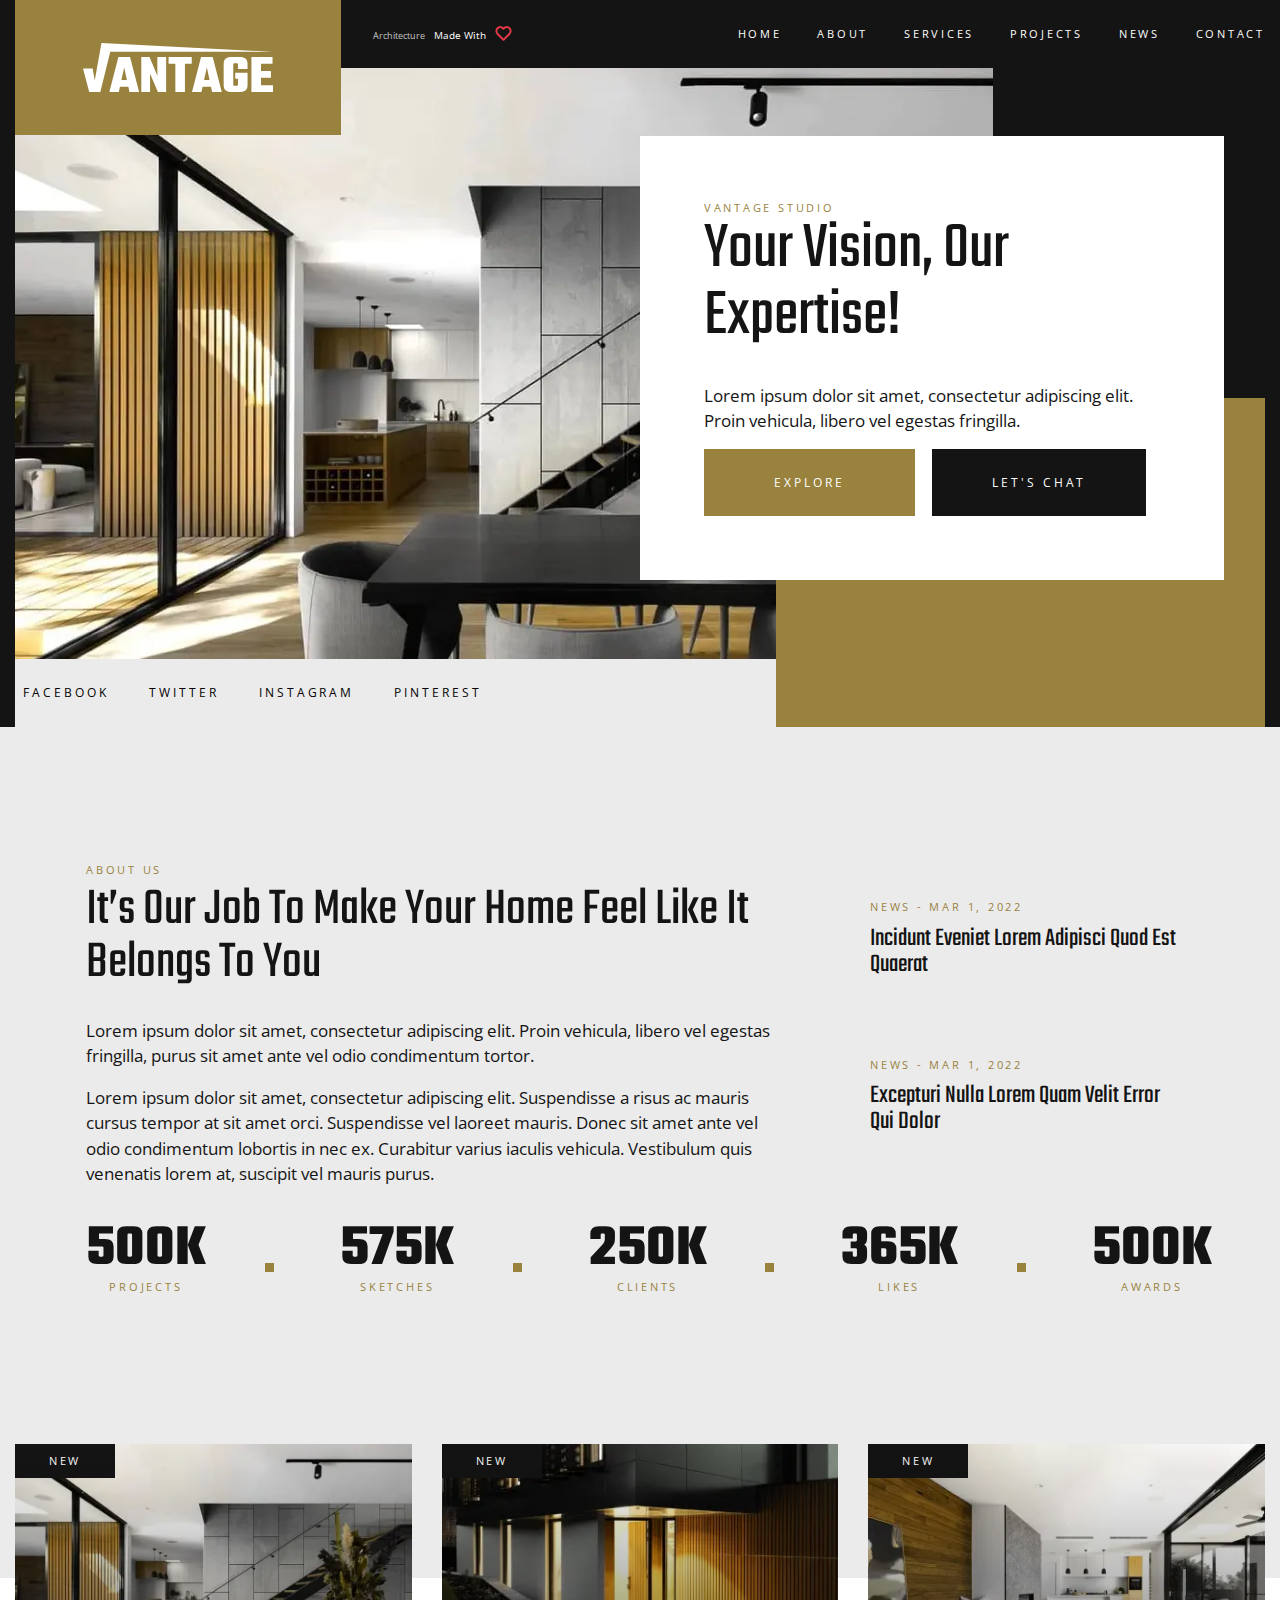
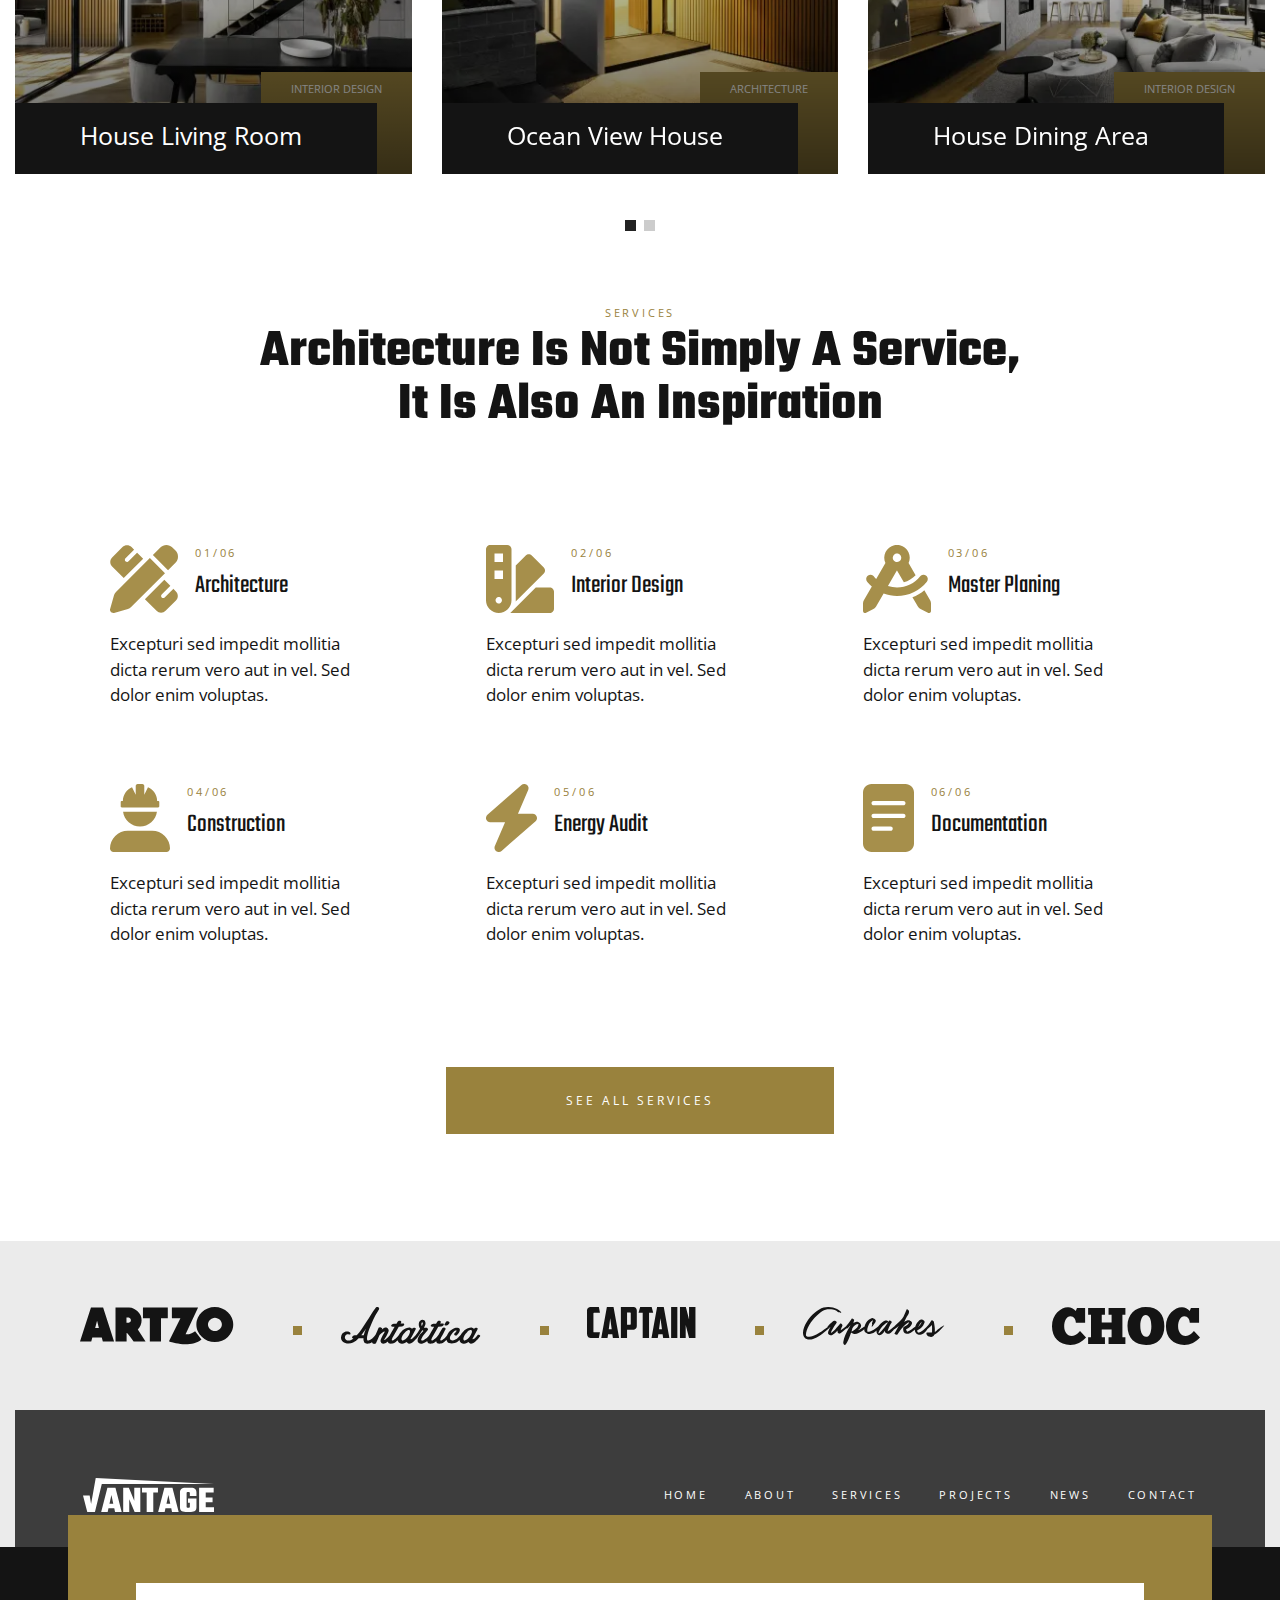
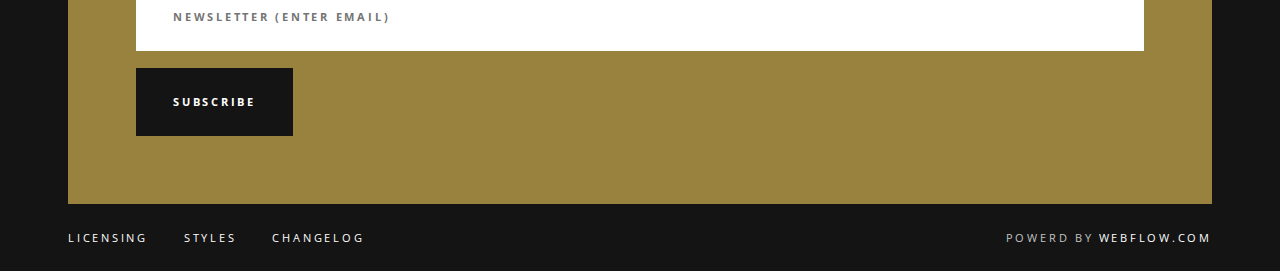
<file: index.html>
<!DOCTYPE html>
<html lang="en">

<head>
	<title>HomePage</title>
	<meta charset="UTF-8">
	<meta name="format-detection" content="telephone=no">
	<!-- <style>body{opacity: 0;}</style> -->
	<link rel="stylesheet" href="css/style.min.css?_v=20221113152842">
	<link rel="shortcut icon" href="favicon.ico">
	<!-- <meta name="robots" content="noindex, nofollow"> -->
	<meta name="viewport" content="width=device-width, initial-scale=1.0">
</head>

<body>
	<div class="wrapper">
		<header class="header">
			<div class="header__container">
				<div class="header__logo">
					<a href="" class="header__link"><img src="img/logo.svg" alt=""></a>
				</div>
				<div class="header__block block">
					<div class="block__architecture">
						<span>Architecture</span>
					</div>
					<div class="block__made">
						<span>Made With</span>
					</div>
					<div class="block__heart">
						<img src="img/header/heart.svg" alt="">
					</div>
				</div>
				<div class="header__menu menu">

					<nav class="menu__body">
						<ul class="menu__list">
							<li class="menu__item"><a href="" class="menu__link">home</a></li>
							<li class="menu__item"><a href="" class="menu__link">about</a></li>
							<li class="menu__item"><a href="" class="menu__link">services</a></li>
							<li class="menu__item"><a href="" class="menu__link">projects</a></li>
							<li class="menu__item"><a href="" class="menu__link">news</a></li>
							<li class="menu__item"><a href="" class="menu__link">Contact</a></li>
						</ul>

					</nav>
					<button type="button" class="menu__icon icon-menu"><span></span></button>
				</div>

			</div>
		</header>

		<main class="page">
			<section class="page__main main">
				<div class="main__container">
					<div class="main__body body-main">
						<div class="body-main__image">
							<picture><source srcset="img/main/IMAGE.webp" type="image/webp"><img src="img/main/IMAGE.jpg" alt="design"></picture>
						</div>
						<div class="body-main__menu">
							<ul class="body-main__list">
								<li class="body-main__item">
									<a href="" class="body-main__link">facebook</a>
								</li>
								<li class="body-main__item">
									<a href="" class="body-main__link">twitter</a>
								</li>
								<li class="body-main__item">
									<a href="" class="body-main__link">instagram</a>
								</li>
								<li class="body-main__item">
									<a href="" class="body-main__link">pinterest</a>
								</li>
							</ul>
						</div>
					</div>
					<div class="main__card card-main">
						<div class="card-main__subtitle subtitle">
							<span>vantage studio</span>
						</div>
						<h1 class="card-main__title">Your vision, our expertise!
						</h1>
						<div class="card-main__text">
							<p>Lorem ipsum dolor sit amet, consectetur adipiscing elit. Proin vehicula, libero vel egestas fringilla.</p>
						</div>
						<div class="card-main__buttons">
							<button type="submit" class="card-main__button_explore">explore</button>
							<button type="submit" class="card-main__button_lets">let's chat</button>
						</div>
					</div>
				</div>
			</section>
			<section class="page__about about">
				<div class="about__container">
					<div class="about__body">
						<div class="about__description description">
							<h4 class="description__subtitle subtitle">About us</h4>
							<h2 class="description__title">It’s our job to make your home feel like it belongs to you</h2>
							<div class="description__texts">
								<p>Lorem ipsum dolor sit amet, consectetur adipiscing elit. Proin vehicula, libero vel egestas fringilla, purus sit amet ante vel odio condimentum tortor.</p>
								<p>Lorem ipsum dolor sit amet, consectetur adipiscing elit. Suspendisse a risus ac mauris cursus tempor at sit amet orci. Suspendisse vel laoreet mauris. Donec sit amet ante vel odio condimentum lobortis in nec ex. Curabitur varius iaculis vehicula. Vestibulum quis venenatis lorem at, suscipit vel mauris purus.</p>
							</div>
						</div>
						<div class="about__articles articles">
							<div class="articles__body">
								<div class="articles__subtitle subtitle">
									<span>news</span>
									<span>-</span>
									<span>Mar 1, 2022</span>
								</div>
								<h3 class="articles__title">Incidunt eveniet lorem adipisci quod est quaerat</h3>
							</div>
							<div class="articles__body">
								<div class="articles__subtitle subtitle">
									<span>news</span>
									<span>-</span>
									<span>Mar 1, 2022</span>
								</div>
								<h3 class="articles__title">Excepturi nulla lorem quam velit error qui dolor</h3>
							</div>
						</div>
					</div>
					<div class="about__statistics statistics">
						<div class="statistics__body">
							<div class="statistics__quantity">
								<span>500K</span>
							</div>
							<h4 class="statistics__subtitle subtitle">projects</h4>
						</div>
						<div class="statistics__body">
							<div class="statistics__quantity">
								<span>575K</span>
							</div>
							<h4 class="statistics__subtitle subtitle">sketches</h4>
						</div>
						<div class="statistics__body">
							<div class="statistics__quantity">
								<span>250K</span>
							</div>
							<h4 class="statistics__subtitle subtitle">clients</h4>
						</div>
						<div class="statistics__body">
							<div class="statistics__quantity">
								<span>365K</span>
							</div>
							<h4 class="statistics__subtitle subtitle">likes</h4>
						</div>
						<div class="statistics__body">
							<div class="statistics__quantity">
								<span>500K</span>
							</div>
							<h4 class="statistics__subtitle subtitle">awards</h4>
						</div>
					</div>
				</div>
			</section>
			<section class="page__services services">
				<div class="services__container">
					<div class="services__slider swiper">

						<div class="services__wrapper swiper-wrapper">

							<div class="services__slide swiper-slide">
								<picture><source srcset="img/services/slider/1.webp" type="image/webp"><img src="img/services/slider/1.jpg" alt=""></picture>
								<div class="swiper-slide__new">new</div>
								<div class="swiper-slide__black">
									<span>House Living Room</span>
								</div>
								<div class="swiper-slide__brown">
									<span>Interior Design</span>
								</div>
							</div>
							<div class="services__slide swiper-slide">
								<picture><source srcset="img/services/slider/2.webp" type="image/webp"><img src="img/services/slider/2.jpg" alt=""></picture>
								<div class="swiper-slide__new">new</div>
								<div class="swiper-slide__black">
									<span>Ocean View House</span>
								</div>
								<div class="swiper-slide__brown">
									<span>Architecture</span>
								</div>
							</div>
							<div class="services__slide swiper-slide">
								<picture><source srcset="img/services/slider/3.webp" type="image/webp"><img src="img/services/slider/3.jpg" alt=""></picture>
								<div class="swiper-slide__new">new</div>
								<div class="swiper-slide__black">
									<span>House Dining Area</span>
								</div>
								<div class="swiper-slide__brown">
									<span>Interior Design</span>
								</div>
							</div>
							<div class="services__slide swiper-slide">
								<picture><source srcset="img/services/slider/3.webp" type="image/webp"><img src="img/services/slider/3.jpg" alt=""></picture>
								<div class="swiper-slide__new">new</div>
								<div class="swiper-slide__black">
									<span>House Dining Area</span>
								</div>
								<div class="swiper-slide__brown">
									<span>Interior Design</span>
								</div>
							</div>
						</div>

						<div class="swiper-pagination"></div>
					</div>
					<div class="services__body">
						<h4 class="services__subtitle subtitle">services</h4>
						<h2 class="services__title">Architecture is not simply a service, it is also an inspiration</h2>
						<div class="services__columns columns">
							<div class="columns__card">
								<div class="columns__top">
									<div class="columns__image">
										<img src="img/services/column/1.svg" alt="">
									</div>
									<div class="columns__titles">
										<h4 class="columns__subtitle">01/06</h4>
										<h3 class="columns__title">Architecture</h3>
									</div>
								</div>
								<div class="columns__text">
									<p>Excepturi sed impedit mollitia dicta rerum vero aut in vel. Sed dolor enim voluptas.</p>
								</div>
							</div>
							<div class="columns__card">
								<div class="columns__top">
									<div class="columns__image">
										<img src="img/services/column/2.svg" alt="">
									</div>
									<div class="columns__titles">
										<h4 class="columns__subtitle">02/06</h4>
										<h3 class="columns__title">Interior Design</h3>
									</div>
								</div>
								<div class="columns__text">
									<p>Excepturi sed impedit mollitia dicta rerum vero aut in vel. Sed dolor enim voluptas.</p>
								</div>
							</div>
							<div class="columns__card">
								<div class="columns__top">
									<div class="columns__image">
										<img src="img/services/column/3.svg" alt="">
									</div>
									<div class="columns__titles">
										<h4 class="columns__subtitle">03/06</h4>
										<h3 class="columns__title">Master Planing</h3>
									</div>
								</div>
								<div class="columns__text">
									<p>Excepturi sed impedit mollitia dicta rerum vero aut in vel. Sed dolor enim voluptas.</p>
								</div>
							</div>
							<div class="columns__card">
								<div class="columns__top">
									<div class="columns__image">
										<img src="img/services/column/4.svg" alt="">
									</div>
									<div class="columns__titles">
										<h4 class="columns__subtitle">04/06</h4>
										<h3 class="columns__title">Construction</h3>
									</div>
								</div>
								<div class="columns__text">
									<p>Excepturi sed impedit mollitia dicta rerum vero aut in vel. Sed dolor enim voluptas.</p>
								</div>
							</div>
							<div class="columns__card">
								<div class="columns__top">
									<div class="columns__image">
										<img src="img/services/column/5.svg" alt="">
									</div>
									<div class="columns__titles">
										<h4 class="columns__subtitle">05/06</h4>
										<h3 class="columns__title">Energy Audit</h3>
									</div>
								</div>
								<div class="columns__text">
									<p>Excepturi sed impedit mollitia dicta rerum vero aut in vel. Sed dolor enim voluptas.</p>
								</div>
							</div>
							<div class="columns__card">
								<div class="columns__top">
									<div class="columns__image">
										<img src="img/services/column/6.svg" alt="">
									</div>
									<div class="columns__titles">
										<h4 class="columns__subtitle">06/06</h4>
										<h3 class="columns__title">Documentation</h3>
									</div>
								</div>
								<div class="columns__text">
									<p>Excepturi sed impedit mollitia dicta rerum vero aut in vel. Sed dolor enim voluptas.</p>
								</div>
							</div>
						</div>
						<div class="services__button"><a href="">see all services</a></div>
					</div>
				</div>
			</section>
			<section class="page__brands brands">
				<div class="brands__container">
					<div class="brands__logos">
						<div class="brands__logo"><img src="img/services/brands/Vector.svg" alt=""></div>
						<div class="brands__logo"><img src="img/services/brands/IMAGE.svg" alt=""></div>
						<div class="brands__logo"><img src="img/services/brands/3.svg" alt=""></div>
						<div class="brands__logo"><img src="img/services/brands/4.svg" alt=""></div>
						<div class="brands__logo"><img src="img/services/brands/5.svg" alt=""></div>
					</div>
					<div class="brands__nav nav-brands">
						<div class="nav-brands__logo"><a class="nav-brands__link" href=""><img src="img/services/brands/logo.svg" alt=""></a></div>
						<div class="nav-brands__menu">
							<ul class="nav-brands__list">
								<li class="nav-brands__item"><a href="" class="nav-brands__link">home</a></li>
								<li class="nav-brands__item"><a href="" class="nav-brands__link">about</a></li>
								<li class="nav-brands__item"><a href="" class="nav-brands__link">services</a></li>
								<li class="nav-brands__item"><a href="" class="nav-brands__link">projects</a></li>
								<li class="nav-brands__item"><a href="" class="nav-brands__link">news</a></li>
								<li class="nav-brands__item"><a href="" class="nav-brands__link">contact</a></li>
							</ul>
						</div>
					</div>
				</div>
			</section>
		</main>
		<footer class="footer">
			<div class="footer__container">
				<div class="footer__form">
					<form action="files/sendmail/sendmail.php" method="POST">

						<input type="text" name="form[email]" data-error="Error" placeholder="Newsletter (Enter Email)" class="input">
						<button type="submit" class="button">Subscribe</button>
					</form>
				</div>
				<div class="footer__body">
					<ul class="footer__list">
						<li class="footer__item">
							<a href="" class="footer__link">licensing</a>
						</li>
						<li class="footer__item">
							<a href="" class="footer__link">styles</a>
						</li>
						<li class="footer__item">
							<a href="" class="footer__link">changelog</a>
						</li>
					</ul>
					<div class="footer__dev">
						<div class="footer__devwerb">powerd by</div>
						<a href="" class="footer__devlink">webflow.com</a>
					</div>
				</div>
			</div>
		</footer>
	</div>

	<script src="js/app.min.js?_v=20221113152842"></script>
</body>

</html>
</file>
<file: css/style.min.css>
@charset "UTF-8";@import url(https://fonts.googleapis.com/css?family=Open+Sans:regular,700&display=swap);@import url(https://fonts.googleapis.com/css?family=Teko:regular,700&display=swap);*{padding:0;margin:0;border:0}*,:after,:before{-webkit-box-sizing:border-box;box-sizing:border-box}body,html{height:100%;min-width:320px}body{color:#141414;line-height:1;font-family:"Open Sans";font-size:1.0625rem;-ms-text-size-adjust:100%;-moz-text-size-adjust:100%;-webkit-text-size-adjust:100%;-webkit-font-smoothing:antialiased;-moz-osx-font-smoothing:grayscale}button,input,textarea{font-family:"Open Sans";font-size:inherit}button{cursor:pointer;color:inherit;background-color:inherit}a{text-decoration:none;color:inherit}a:visited{text-decoration:none}a:hover{text-decoration:none}ul li{list-style:none}img{vertical-align:top}h1,h2,h3,h4,h5,h6{font-weight:inherit;font-size:inherit}.lock body{overflow:hidden;-ms-touch-action:none;touch-action:none;-ms-scroll-chaining:none;overscroll-behavior:none}.wrapper{min-height:100%;display:-webkit-box;display:-ms-flexbox;display:flex;-webkit-box-orient:vertical;-webkit-box-direction:normal;-ms-flex-direction:column;flex-direction:column;overflow:hidden}.wrapper>main{-webkit-box-flex:1;-ms-flex:1 1 auto;flex:1 1 auto}.wrapper>*{min-width:0}[class*=__container]{max-width:83.75rem;margin:0 auto;padding:0 .9375rem}[class*=-ibg]{position:relative}[class*=-ibg] img{position:absolute;width:100%;height:100%;top:0;left:0;-o-object-fit:cover;object-fit:cover}[class*=-ibg_contain] img{-o-object-fit:contain;object-fit:contain}.subtitle{color:#99823d;font-size:.6875rem;line-height:151%;letter-spacing:.2511363636em;text-transform:uppercase}.header{position:absolute;width:100%;top:0;left:0;z-index:100}.header__container{display:-webkit-box;display:-ms-flexbox;display:flex;-webkit-box-align:center;-ms-flex-align:center;align-items:center;min-height:4.25rem;position:relative;top:0;left:0}.header__link{position:absolute;top:0;left:.9375rem;display:block;background:#99823d;padding:2.6875rem 4.25rem}.block{margin-left:22.375rem;display:-webkit-box;display:-ms-flexbox;display:flex;gap:.5625rem;-webkit-box-align:center;-ms-flex-align:center;align-items:center}.block__architecture span{color:rgba(255,255,255,.75);font-size:.5625rem;line-height:170%}.block__made span{color:#fff;font-size:.625rem;line-height:153%}.menu{-webkit-box-flex:1;-ms-flex:1 1 auto;flex:1 1 auto;display:-webkit-box;display:-ms-flexbox;display:flex;-webkit-box-pack:end;-ms-flex-pack:end;justify-content:flex-end;-webkit-box-align:center;-ms-flex-align:center;align-items:center}.menu__item{text-align:right}.menu__link{color:#fff;font-size:.6875rem;line-height:309%;letter-spacing:.2511363636em;text-transform:uppercase;-webkit-transition:all .5s ease 0s;-o-transition:all .5s ease 0s;transition:all .5s ease 0s}.menu__link:hover{text-decoration:underline;-webkit-transition:all .5s ease 0s;-o-transition:all .5s ease 0s;transition:all .5s ease 0s}.icon-menu{display:none}.footer{background:#141414}.footer__container{padding:0 4.25rem 1rem 4.25rem}.footer__form{margin-top:-2rem;background:#99823d;padding:4.25rem}.footer__form:not(:last-child){margin-bottom:1.0625rem}.footer__body{display:-webkit-box;display:-ms-flexbox;display:flex;-webkit-box-pack:justify;-ms-flex-pack:justify;justify-content:space-between}.footer__list{display:-webkit-box;display:-ms-flexbox;display:flex;gap:2.25rem}.footer__link{color:#fff;font-size:.6875rem;line-height:309%;letter-spacing:.2511363636em;text-transform:uppercase;-webkit-transition:all .5s ease 0s;-o-transition:all .5s ease 0s;transition:all .5s ease 0s}.footer__link:hover{text-decoration:underline;-webkit-transition:all .5s ease 0s;-o-transition:all .5s ease 0s;transition:all .5s ease 0s}.input{width:53.75rem;font-weight:700;color:#3d3d3d;font-size:.6875rem;line-height:309%;letter-spacing:.2511363636em;text-transform:uppercase;padding:1.0625rem 1.875rem 1.0625rem 2.3125rem}.input:not(:last-child){margin-right:1.0625rem;margin-bottom:1.0625rem}.button{padding:1.0625rem 2.3125rem 1.0625rem 2.3125rem;color:#fff;background:#141414;font-size:.6875rem;font-weight:700;line-height:309%;letter-spacing:.2511363636em;text-transform:uppercase;-webkit-transition:all .3s ease 0s;-o-transition:all .3s ease 0s;transition:all .3s ease 0s}.button:hover{background:rgba(20,20,20,.8196078431);-webkit-transition:all .3s ease 0s;-o-transition:all .3s ease 0s;transition:all .3s ease 0s}.footer__dev{display:-webkit-box;display:-ms-flexbox;display:flex;gap:.3125rem}.footer__devwerb{color:rgba(255,255,255,.75);font-size:.6875rem;line-height:309%;letter-spacing:.2511363636em;text-transform:uppercase}.footer__devlink{color:#fff;font-size:.6875rem;line-height:309%;letter-spacing:.2511363636em;text-transform:uppercase}.main{background:#141414;padding-top:4.25rem}.main__container{position:relative;display:-webkit-box;display:-ms-flexbox;display:flex}.main__body{background:#ebebeb}.body-main::before{content:"";position:absolute;z-index:1;right:.9375rem;bottom:0;background:#99823d;width:30.5625rem;height:20.5625rem}.body-main__image img{width:100%}.body-main__list{display:-webkit-box;display:-ms-flexbox;display:flex;gap:2.5rem;padding-left:.5rem}.body-main__link{color:#000;font-size:.75rem;line-height:567%;letter-spacing:.2479166667em;text-transform:uppercase;-webkit-transition:all .9s ease 0s;-o-transition:all .9s ease 0s;transition:all .9s ease 0s}.body-main__link:hover{text-decoration:underline;-webkit-transition:all .9s ease 0s;-o-transition:all .9s ease 0s;transition:all .9s ease 0s}.card-main{position:absolute;left:50%;margin-right:.9375rem;top:4.25rem;background:#fff;display:-webkit-box;display:-ms-flexbox;display:flex;z-index:10;-webkit-box-orient:vertical;-webkit-box-direction:normal;-ms-flex-direction:column;flex-direction:column;max-width:36.5rem}.card-main__title{color:#141414;font-family:Teko;font-size:4.1875rem;line-height:100%;text-transform:capitalize}.card-main__title:not(:last-child){margin-bottom:2rem}.card-main__text{line-height:150%}.card-main__text:not(:last-child){margin-bottom:.9375rem}.card-main__buttons{display:-webkit-box;display:-ms-flexbox;display:flex;gap:1.0625rem}.card-main__button_explore{background:#99823d;color:#fff;font-size:.75rem;line-height:149%;letter-spacing:.2479166667em;text-transform:uppercase;padding:1.5625rem 4.375rem;-webkit-transition:all .3s ease 0s;-o-transition:all .3s ease 0s;transition:all .3s ease 0s}.card-main__button_explore:hover{-webkit-transition:all .3s ease 0s;-o-transition:all .3s ease 0s;transition:all .3s ease 0s;background:rgba(153,130,61,.8431372549)}.card-main__button_lets{background:#141414;color:#fff;font-size:.75rem;line-height:149%;letter-spacing:.2479166667em;text-transform:uppercase;padding:1.5625rem 3.75rem;-webkit-transition:all .3s ease 0s;-o-transition:all .3s ease 0s;transition:all .3s ease 0s}.card-main__button_lets:hover{background:rgba(20,20,20,.8196078431);-webkit-transition:all .3s ease 0s;-o-transition:all .3s ease 0s;transition:all .3s ease 0s}.about{background:#ebebeb}.about__container{padding:8.4375rem 4.25rem 17rem 5.375rem}.about__body{display:-webkit-box;display:-ms-flexbox;display:flex;gap:4rem}.about__body:not(:last-child){margin-bottom:2.125rem}.description{-webkit-box-flex:0;-ms-flex:0 1 51.25rem;flex:0 1 51.25rem}.description__subtitle:not(:last-child){margin-bottom:.3125rem}.description__title{font-family:Teko;font-size:3.3125rem;line-height:100%;text-transform:capitalize;color:#141414}.description__title:not(:last-child){margin-bottom:1.75rem}.description__texts p{line-height:150%}.description__texts p:not(:last-child){margin-bottom:1rem}.articles{display:-webkit-box;display:-ms-flexbox;display:flex;-webkit-box-orient:vertical;-webkit-box-direction:normal;-ms-flex-direction:column;flex-direction:column;gap:4.9375rem;padding:2.3125rem 2.125rem 2.5rem 2.125rem}.articles__subtitle:not(:last-child){margin-bottom:.625rem}.articles__title{font-family:Teko;font-size:1.625rem;line-height:100%;text-transform:capitalize}.statistics{display:-webkit-box;display:-ms-flexbox;display:flex;-webkit-box-pack:justify;-ms-flex-pack:justify;justify-content:space-between;-ms-flex-wrap:wrap;flex-wrap:wrap}.statistics__body{text-align:center;position:relative}.statistics__body:not(:last-child)::after{content:"";position:absolute;top:50%;right:0;width:.5625rem;height:.5625rem;background:#99823d}.statistics__quantity{font-family:Teko;font-weight:700;font-size:3.6875rem;line-height:99%}.statistics__subtitle{margin-bottom:.625rem}.services{padding-bottom:6.6875rem}.services__slider{margin-top:-8.375rem}.services__slider:not(:last-child){margin-bottom:3.875rem}.services__subtitle{text-align:center}.services__subtitle:not(:last-child){margin-bottom:.3125rem}.services__title{color:#141414;font-size:3.3125rem;font-weight:700;line-height:100%;font-family:Teko;text-transform:capitalize;text-align:center}.services__title:not(:last-child){margin-bottom:5rem}.services__button{display:-webkit-box;display:-ms-flexbox;display:flex;-webkit-box-align:center;-ms-flex-align:center;align-items:center;-webkit-box-pack:center;-ms-flex-pack:center;justify-content:center}.services__button a{background:#99823d;color:#fff;font-size:.75rem;line-height:149%;letter-spacing:.2479166667em;text-transform:uppercase;padding:1.5625rem 7.5rem;-webkit-transition:all .3s ease 0s;-o-transition:all .3s ease 0s;transition:all .3s ease 0s}.services__button a:hover{-webkit-transition:all .3s ease 0s;-o-transition:all .3s ease 0s;transition:all .3s ease 0s;background:rgba(153,130,61,.8431372549)}.swiper-wrapper{padding-bottom:4.25rem}.swiper-slide{position:relative;padding-bottom:4.1875rem}.swiper-slide::before{content:"";position:absolute;left:0;top:0;width:100%;height:100%;background:-webkit-gradient(linear,left top,left bottom,from(rgba(0,0,0,0)),to(rgba(0,0,0,.65)));background:-o-linear-gradient(top,rgba(0,0,0,0) 0,rgba(0,0,0,.65) 100%);background:linear-gradient(to bottom,rgba(0,0,0,0) 0,rgba(0,0,0,.65) 100%);z-index:2;-webkit-transition:all 5s ease 0s;-o-transition:all 5s ease 0s;transition:all 5s ease 0s}.swiper-slide:hover::before{content:"";background:-webkit-gradient(linear,left top,left bottom,from(rgba(0,0,0,0)),to(rgba(255,255,255,0)));background:-o-linear-gradient(top,rgba(0,0,0,0) 0,rgba(255,255,255,0));background:linear-gradient(to bottom,rgba(0,0,0,0) 0,rgba(255,255,255,0));-webkit-transition:all 5s ease 0s;-o-transition:all 5s ease 0s;transition:all 5s ease 0s}.swiper-slide img{width:100%}.swiper-slide__new{position:absolute;top:0;left:0;-webkit-transition:top .9s ease 0s;-o-transition:top .9s ease 0s;transition:top .9s ease 0s;color:#fff;background:#141414;font-size:.6875rem;line-height:148%;letter-spacing:.2472727273em;text-transform:uppercase;padding:.5625rem 2.125rem}.swiper-slide__black{position:absolute;bottom:0;left:0;-webkit-transition:bottom .9s ease 0s;-o-transition:bottom .9s ease 0s;transition:bottom .9s ease 0s;z-index:3;max-width:100%;padding:1.25rem 4.6875rem 1.625rem 4.0625rem;color:#fff;background:#141414;font-size:1.625rem;line-height:100%;text-transform:capitalize;text-align:center}.swiper-slide__brown{position:absolute;bottom:0;right:0;padding:0 1.875rem 4.25rem 1.875rem;color:#fff;background:#99823d;font-size:.6875rem;line-height:309%;text-transform:uppercase}.columns{display:-ms-grid;display:grid;-ms-grid-rows:1fr .625rem 1fr;-ms-grid-columns:1fr .625rem 1fr .625rem 1fr;grid-template:repeat(2,1fr)/repeat(3,1fr);gap:.625rem}.columns:not(:last-child){margin-bottom:5.625rem}.columns__card{padding-top:2.125rem;padding-bottom:2.125rem}.columns__top{display:-webkit-box;display:-ms-flexbox;display:flex;gap:1.0625rem}.columns__top:not(:last-child){margin-bottom:1.125rem}.columns__subtitle{color:#99823d;font-size:.6875rem;line-height:151%;letter-spacing:.2511363636em;text-transform:uppercase}.columns__subtitle:not(:last-child){margin-bottom:.6875rem}.columns__title{color:#141414;font-size:1.625rem;line-height:100%;font-family:Teko;text-transform:capitalize}.columns__text{line-height:150%}.brands{background:#ebebeb}.brands__logos{display:-webkit-box;display:-ms-flexbox;display:flex;-webkit-box-pack:justify;-ms-flex-pack:justify;justify-content:space-between;padding:4.25rem;-ms-flex-wrap:wrap;flex-wrap:wrap;row-gap:1.25rem;-webkit-column-gap:.625rem;-moz-column-gap:.625rem;column-gap:.625rem}.brands__logo{position:relative}.brands__logo:not(:last-child)::after{content:"";position:absolute;top:50%;right:0;width:.5625rem;height:.5625rem;background:#99823d}.nav-brands{background:#3d3d3d;padding:4.25rem 4.25rem 2.1875rem 4.25rem;gap:.625rem;display:-webkit-box;display:-ms-flexbox;display:flex;-webkit-box-align:center;-ms-flex-align:center;align-items:center}.nav-brands__logo{-webkit-box-flex:1;-ms-flex:1 1 auto;flex:1 1 auto}.nav-brands__list{display:-webkit-box;display:-ms-flexbox;display:flex;-ms-flex-wrap:wrap;flex-wrap:wrap}.nav-brands__item{color:#fff;font-size:.6875rem;line-height:309%;letter-spacing:.2511363636em;text-transform:uppercase;-webkit-transition:all .5s ease 0s;-o-transition:all .5s ease 0s;transition:all .5s ease 0s}.nav-brands__item:hover{text-decoration:underline;-webkit-transition:all .5s ease 0s;-o-transition:all .5s ease 0s;transition:all .5s ease 0s}.swiper{overflow:hidden}.swiper-wrapper{width:100%;height:100%;-webkit-box-sizing:content-box;box-sizing:content-box;display:-webkit-box;display:-ms-flexbox;display:flex;position:relative}.swiper-vertical .swiper-wrapper{-webkit-box-orient:vertical;-webkit-box-direction:normal;-ms-flex-direction:column;flex-direction:column}.swiper-autoheight .swiper-wrapper{-webkit-box-align:start;-ms-flex-align:start;align-items:flex-start}.swiper-initialized .swiper-slide{-ms-flex-negative:0;flex-shrink:0}.swiper-android .swiper-slide,.swiper-android .swiper-wrapper{-webkit-transform:translate3d(0,0,0);transform:translate3d(0,0,0)}.swiper-button-lock{display:none!important}@font-face{font-family:swiper-icons;src:url("data:application/font-woff;charset=utf-8;base64, [base64]//wADZ2x5ZgAAAywAAADMAAAD2MHtryVoZWFkAAABbAAAADAAAAA2E2+eoWhoZWEAAAGcAAAAHwAAACQC9gDzaG10eAAAAigAAAAZAAAArgJkABFsb2NhAAAC0AAAAFoAAABaFQAUGG1heHAAAAG8AAAAHwAAACAAcABAbmFtZQAAA/gAAAE5AAACXvFdBwlwb3N0AAAFNAAAAGIAAACE5s74hXjaY2BkYGAAYpf5Hu/j+W2+MnAzMYDAzaX6QjD6/4//Bxj5GA8AuRwMYGkAPywL13jaY2BkYGA88P8Agx4j+/8fQDYfA1AEBWgDAIB2BOoAeNpjYGRgYNBh4GdgYgABEMnIABJzYNADCQAACWgAsQB42mNgYfzCOIGBlYGB0YcxjYGBwR1Kf2WQZGhhYGBiYGVmgAFGBiQQkOaawtDAoMBQxXjg/wEGPcYDDA4wNUA2CCgwsAAAO4EL6gAAeNpj2M0gyAACqxgGNWBkZ2D4/wMA+xkDdgAAAHjaY2BgYGaAYBkGRgYQiAHyGMF8FgYHIM3DwMHABGQrMOgyWDLEM1T9/w8UBfEMgLzE////P/5//f/V/xv+r4eaAAeMbAxwIUYmIMHEgKYAYjUcsDAwsLKxc3BycfPw8jEQA/[base64]/uznmfPFBNODM2K7MTQ45YEAZqGP81AmGGcF3iPqOop0r1SPTaTbVkfUe4HXj97wYE+yNwWYxwWu4v1ugWHgo3S1XdZEVqWM7ET0cfnLGxWfkgR42o2PvWrDMBSFj/IHLaF0zKjRgdiVMwScNRAoWUoH78Y2icB/yIY09An6AH2Bdu/UB+yxopYshQiEvnvu0dURgDt8QeC8PDw7Fpji3fEA4z/PEJ6YOB5hKh4dj3EvXhxPqH/SKUY3rJ7srZ4FZnh1PMAtPhwP6fl2PMJMPDgeQ4rY8YT6Gzao0eAEA409DuggmTnFnOcSCiEiLMgxCiTI6Cq5DZUd3Qmp10vO0LaLTd2cjN4fOumlc7lUYbSQcZFkutRG7g6JKZKy0RmdLY680CDnEJ+UMkpFFe1RN7nxdVpXrC4aTtnaurOnYercZg2YVmLN/d/gczfEimrE/fs/bOuq29Zmn8tloORaXgZgGa78yO9/cnXm2BpaGvq25Dv9S4E9+5SIc9PqupJKhYFSSl47+Qcr1mYNAAAAeNptw0cKwkAAAMDZJA8Q7OUJvkLsPfZ6zFVERPy8qHh2YER+3i/BP83vIBLLySsoKimrqKqpa2hp6+jq6RsYGhmbmJqZSy0sraxtbO3sHRydnEMU4uR6yx7JJXveP7WrDycAAAAAAAH//wACeNpjYGRgYOABYhkgZgJCZgZNBkYGLQZtIJsFLMYAAAw3ALgAeNolizEKgDAQBCchRbC2sFER0YD6qVQiBCv/H9ezGI6Z5XBAw8CBK/m5iQQVauVbXLnOrMZv2oLdKFa8Pjuru2hJzGabmOSLzNMzvutpB3N42mNgZGBg4GKQYzBhYMxJLMlj4GBgAYow/P/PAJJhLM6sSoWKfWCAAwDAjgbRAAB42mNgYGBkAIIbCZo5IPrmUn0hGA0AO8EFTQAA");font-weight:400;font-style:normal}:root{--swiper-theme-color:#222222}.swiper{margin-left:auto;margin-right:auto;position:relative;overflow:hidden;list-style:none;padding:0;z-index:1}.swiper-vertical>.swiper-wrapper{-webkit-box-orient:vertical;-webkit-box-direction:normal;-ms-flex-direction:column;flex-direction:column}.swiper-wrapper{position:relative;width:100%;height:100%;z-index:1;display:-webkit-box;display:-ms-flexbox;display:flex;-webkit-transition-property:-webkit-transform;transition-property:-webkit-transform;-o-transition-property:transform;transition-property:transform;transition-property:transform,-webkit-transform;-webkit-box-sizing:content-box;box-sizing:content-box}.swiper-android .swiper-slide,.swiper-wrapper{-webkit-transform:translate3d(0,0,0);transform:translate3d(0,0,0)}.swiper-pointer-events{-ms-touch-action:pan-y;touch-action:pan-y}.swiper-pointer-events.swiper-vertical{-ms-touch-action:pan-x;touch-action:pan-x}.swiper-slide{-ms-flex-negative:0;flex-shrink:0;width:100%;height:100%;position:relative;-webkit-transition-property:-webkit-transform;transition-property:-webkit-transform;-o-transition-property:transform;transition-property:transform;transition-property:transform,-webkit-transform}.swiper-slide-invisible-blank{visibility:hidden}.swiper-autoheight,.swiper-autoheight .swiper-slide{height:auto}.swiper-autoheight .swiper-wrapper{-webkit-box-align:start;-ms-flex-align:start;align-items:flex-start;-webkit-transition-property:height,-webkit-transform;transition-property:height,-webkit-transform;-o-transition-property:transform,height;transition-property:transform,height;transition-property:transform,height,-webkit-transform}.swiper-3d,.swiper-3d.swiper-css-mode .swiper-wrapper{-webkit-perspective:1200px;perspective:1200px}.swiper-3d .swiper-cube-shadow,.swiper-3d .swiper-slide,.swiper-3d .swiper-slide-shadow,.swiper-3d .swiper-slide-shadow-bottom,.swiper-3d .swiper-slide-shadow-left,.swiper-3d .swiper-slide-shadow-right,.swiper-3d .swiper-slide-shadow-top,.swiper-3d .swiper-wrapper{-webkit-transform-style:preserve-3d;transform-style:preserve-3d}.swiper-3d .swiper-slide-shadow,.swiper-3d .swiper-slide-shadow-bottom,.swiper-3d .swiper-slide-shadow-left,.swiper-3d .swiper-slide-shadow-right,.swiper-3d .swiper-slide-shadow-top{position:absolute;left:0;top:0;width:100%;height:100%;pointer-events:none;z-index:10}.swiper-3d .swiper-slide-shadow{background:rgba(0,0,0,.15)}.swiper-3d .swiper-slide-shadow-left{background-image:-webkit-gradient(linear,right top,left top,from(rgba(0,0,0,.5)),to(rgba(0,0,0,0)));background-image:-o-linear-gradient(right,rgba(0,0,0,.5),rgba(0,0,0,0));background-image:linear-gradient(to left,rgba(0,0,0,.5),rgba(0,0,0,0))}.swiper-3d .swiper-slide-shadow-right{background-image:-webkit-gradient(linear,left top,right top,from(rgba(0,0,0,.5)),to(rgba(0,0,0,0)));background-image:-o-linear-gradient(left,rgba(0,0,0,.5),rgba(0,0,0,0));background-image:linear-gradient(to right,rgba(0,0,0,.5),rgba(0,0,0,0))}.swiper-3d .swiper-slide-shadow-top{background-image:-webkit-gradient(linear,left bottom,left top,from(rgba(0,0,0,.5)),to(rgba(0,0,0,0)));background-image:-o-linear-gradient(bottom,rgba(0,0,0,.5),rgba(0,0,0,0));background-image:linear-gradient(to top,rgba(0,0,0,.5),rgba(0,0,0,0))}.swiper-3d .swiper-slide-shadow-bottom{background-image:-webkit-gradient(linear,left top,left bottom,from(rgba(0,0,0,.5)),to(rgba(0,0,0,0)));background-image:-o-linear-gradient(top,rgba(0,0,0,.5),rgba(0,0,0,0));background-image:linear-gradient(to bottom,rgba(0,0,0,.5),rgba(0,0,0,0))}.swiper-css-mode>.swiper-wrapper{overflow:auto;scrollbar-width:none;-ms-overflow-style:none}.swiper-css-mode>.swiper-wrapper::-webkit-scrollbar{display:none}.swiper-css-mode>.swiper-wrapper>.swiper-slide{scroll-snap-align:start start}.swiper-horizontal.swiper-css-mode>.swiper-wrapper{-ms-scroll-snap-type:x mandatory;scroll-snap-type:x mandatory}.swiper-vertical.swiper-css-mode>.swiper-wrapper{-ms-scroll-snap-type:y mandatory;scroll-snap-type:y mandatory}.swiper-centered>.swiper-wrapper::before{content:"";-ms-flex-negative:0;flex-shrink:0;-webkit-box-ordinal-group:10000;-ms-flex-order:9999;order:9999}.swiper-centered.swiper-horizontal>.swiper-wrapper>.swiper-slide:first-child{-webkit-margin-start:var(--swiper-centered-offset-before);margin-inline-start:var(--swiper-centered-offset-before)}.swiper-centered.swiper-horizontal>.swiper-wrapper::before{height:100%;min-height:1px;width:var(--swiper-centered-offset-after)}.swiper-centered.swiper-vertical>.swiper-wrapper>.swiper-slide:first-child{-webkit-margin-before:var(--swiper-centered-offset-before);margin-block-start:var(--swiper-centered-offset-before)}.swiper-centered.swiper-vertical>.swiper-wrapper::before{width:100%;min-width:1px;height:var(--swiper-centered-offset-after)}.swiper-centered>.swiper-wrapper>.swiper-slide{scroll-snap-align:center center}.swiper-virtual.swiper-css-mode .swiper-wrapper::after{content:"";position:absolute;left:0;top:0;pointer-events:none}.swiper-virtual.swiper-css-mode.swiper-horizontal .swiper-wrapper::after{height:1px;width:var(--swiper-virtual-size)}.swiper-virtual.swiper-css-mode.swiper-vertical .swiper-wrapper::after{width:1px;height:var(--swiper-virtual-size)}:root{--swiper-navigation-size:44px}.swiper-button-next,.swiper-button-prev{position:absolute;top:50%;width:calc(var(--swiper-navigation-size)/ 44 * 27);height:var(--swiper-navigation-size);margin-top:calc(0px - var(--swiper-navigation-size)/ 2);z-index:10;cursor:pointer;display:-webkit-box;display:-ms-flexbox;display:flex;-webkit-box-align:center;-ms-flex-align:center;align-items:center;-webkit-box-pack:center;-ms-flex-pack:center;justify-content:center;color:var(--swiper-navigation-color,var(--swiper-theme-color))}.swiper-button-next.swiper-button-disabled,.swiper-button-prev.swiper-button-disabled{opacity:.35;cursor:auto;pointer-events:none}.swiper-button-next:after,.swiper-button-prev:after{font-family:swiper-icons;font-size:var(--swiper-navigation-size);text-transform:none!important;letter-spacing:0;text-transform:none;font-variant:initial;line-height:1}.swiper-button-prev,.swiper-rtl .swiper-button-next{left:10px;right:auto}.swiper-button-prev:after,.swiper-rtl .swiper-button-next:after{content:"prev"}.swiper-button-next,.swiper-rtl .swiper-button-prev{right:10px;left:auto}.swiper-button-next:after,.swiper-rtl .swiper-button-prev:after{content:"next"}.swiper-button-lock{display:none}.swiper-pagination{position:absolute;text-align:center;-webkit-transition:.3s opacity;-o-transition:.3s opacity;transition:.3s opacity;-webkit-transform:translate3d(0,0,0);transform:translate3d(0,0,0);z-index:10}.swiper-pagination.swiper-pagination-hidden{opacity:0}.swiper-horizontal>.swiper-pagination-bullets,.swiper-pagination-bullets.swiper-pagination-horizontal,.swiper-pagination-custom,.swiper-pagination-fraction{bottom:10px;left:0;width:100%}.swiper-pagination-bullets-dynamic{overflow:hidden;font-size:0}.swiper-pagination-bullets-dynamic .swiper-pagination-bullet{-webkit-transform:scale(.33);-ms-transform:scale(.33);transform:scale(.33);position:relative}.swiper-pagination-bullets-dynamic .swiper-pagination-bullet-active{-webkit-transform:scale(1);-ms-transform:scale(1);transform:scale(1)}.swiper-pagination-bullets-dynamic .swiper-pagination-bullet-active-main{-webkit-transform:scale(1);-ms-transform:scale(1);transform:scale(1)}.swiper-pagination-bullets-dynamic .swiper-pagination-bullet-active-prev{-webkit-transform:scale(.66);-ms-transform:scale(.66);transform:scale(.66)}.swiper-pagination-bullets-dynamic .swiper-pagination-bullet-active-prev-prev{-webkit-transform:scale(.33);-ms-transform:scale(.33);transform:scale(.33)}.swiper-pagination-bullets-dynamic .swiper-pagination-bullet-active-next{-webkit-transform:scale(.66);-ms-transform:scale(.66);transform:scale(.66)}.swiper-pagination-bullets-dynamic .swiper-pagination-bullet-active-next-next{-webkit-transform:scale(.33);-ms-transform:scale(.33);transform:scale(.33)}.swiper-pagination-bullet{width:var(--swiper-pagination-bullet-width,var(--swiper-pagination-bullet-size,11px));height:var(--swiper-pagination-bullet-height,var(--swiper-pagination-bullet-size,11px));display:inline-block;background:var(--swiper-pagination-bullet-inactive-color,#000);opacity:var(--swiper-pagination-bullet-inactive-opacity,.2)}button.swiper-pagination-bullet{border:none;margin:0;padding:0;-webkit-box-shadow:none;box-shadow:none;-webkit-appearance:none;-moz-appearance:none;appearance:none}.swiper-pagination-clickable .swiper-pagination-bullet{cursor:pointer}.swiper-pagination-bullet:only-child{display:none!important}.swiper-pagination-bullet-active{opacity:var(--swiper-pagination-bullet-opacity,1);background:var(--swiper-pagination-color,var(--swiper-theme-color))}.swiper-pagination-vertical.swiper-pagination-bullets,.swiper-vertical>.swiper-pagination-bullets{right:10px;top:50%;-webkit-transform:translate3d(0,-50%,0);transform:translate3d(0,-50%,0)}.swiper-pagination-vertical.swiper-pagination-bullets .swiper-pagination-bullet,.swiper-vertical>.swiper-pagination-bullets .swiper-pagination-bullet{margin:var(--swiper-pagination-bullet-vertical-gap,6px) 0;display:block}.swiper-pagination-vertical.swiper-pagination-bullets.swiper-pagination-bullets-dynamic,.swiper-vertical>.swiper-pagination-bullets.swiper-pagination-bullets-dynamic{top:50%;-webkit-transform:translateY(-50%);-ms-transform:translateY(-50%);transform:translateY(-50%);width:8px}.swiper-pagination-vertical.swiper-pagination-bullets.swiper-pagination-bullets-dynamic .swiper-pagination-bullet,.swiper-vertical>.swiper-pagination-bullets.swiper-pagination-bullets-dynamic .swiper-pagination-bullet{display:inline-block;-webkit-transition:.2s top,.2s -webkit-transform;transition:.2s top,.2s -webkit-transform;-o-transition:.2s transform,.2s top;transition:.2s transform,.2s top;transition:.2s transform,.2s top,.2s -webkit-transform}.swiper-horizontal>.swiper-pagination-bullets .swiper-pagination-bullet,.swiper-pagination-horizontal.swiper-pagination-bullets .swiper-pagination-bullet{margin:0 var(--swiper-pagination-bullet-horizontal-gap,4px)}.swiper-horizontal>.swiper-pagination-bullets.swiper-pagination-bullets-dynamic,.swiper-pagination-horizontal.swiper-pagination-bullets.swiper-pagination-bullets-dynamic{left:50%;-webkit-transform:translateX(-50%);-ms-transform:translateX(-50%);transform:translateX(-50%);white-space:nowrap}.swiper-horizontal>.swiper-pagination-bullets.swiper-pagination-bullets-dynamic .swiper-pagination-bullet,.swiper-pagination-horizontal.swiper-pagination-bullets.swiper-pagination-bullets-dynamic .swiper-pagination-bullet{-webkit-transition:.2s left,.2s -webkit-transform;transition:.2s left,.2s -webkit-transform;-o-transition:.2s transform,.2s left;transition:.2s transform,.2s left;transition:.2s transform,.2s left,.2s -webkit-transform}.swiper-horizontal.swiper-rtl>.swiper-pagination-bullets-dynamic .swiper-pagination-bullet{-webkit-transition:.2s right,.2s -webkit-transform;transition:.2s right,.2s -webkit-transform;-o-transition:.2s transform,.2s right;transition:.2s transform,.2s right;transition:.2s transform,.2s right,.2s -webkit-transform}.swiper-pagination-progressbar{background:rgba(0,0,0,.25);position:absolute}.swiper-pagination-progressbar .swiper-pagination-progressbar-fill{background:var(--swiper-pagination-color,var(--swiper-theme-color));position:absolute;left:0;top:0;width:100%;height:100%;-webkit-transform:scale(0);-ms-transform:scale(0);transform:scale(0);-webkit-transform-origin:left top;-ms-transform-origin:left top;transform-origin:left top}.swiper-rtl .swiper-pagination-progressbar .swiper-pagination-progressbar-fill{-webkit-transform-origin:right top;-ms-transform-origin:right top;transform-origin:right top}.swiper-horizontal>.swiper-pagination-progressbar,.swiper-pagination-progressbar.swiper-pagination-horizontal,.swiper-pagination-progressbar.swiper-pagination-vertical.swiper-pagination-progressbar-opposite,.swiper-vertical>.swiper-pagination-progressbar.swiper-pagination-progressbar-opposite{width:100%;height:4px;left:0;top:0}.swiper-horizontal>.swiper-pagination-progressbar.swiper-pagination-progressbar-opposite,.swiper-pagination-progressbar.swiper-pagination-horizontal.swiper-pagination-progressbar-opposite,.swiper-pagination-progressbar.swiper-pagination-vertical,.swiper-vertical>.swiper-pagination-progressbar{width:4px;height:100%;left:0;top:0}.swiper-pagination-lock{display:none}.swiper-scrollbar{border-radius:10px;position:relative;-ms-touch-action:none;background:rgba(0,0,0,.1)}.swiper-horizontal>.swiper-scrollbar{position:absolute;left:1%;bottom:3px;z-index:50;height:5px;width:98%}.swiper-vertical>.swiper-scrollbar{position:absolute;right:3px;top:1%;z-index:50;width:5px;height:98%}.swiper-scrollbar-drag{height:100%;width:100%;position:relative;background:rgba(0,0,0,.5);border-radius:10px;left:0;top:0}.swiper-scrollbar-cursor-drag{cursor:move}.swiper-scrollbar-lock{display:none}.swiper-zoom-container{width:100%;height:100%;display:-webkit-box;display:-ms-flexbox;display:flex;-webkit-box-pack:center;-ms-flex-pack:center;justify-content:center;-webkit-box-align:center;-ms-flex-align:center;align-items:center;text-align:center}.swiper-zoom-container>canvas,.swiper-zoom-container>img,.swiper-zoom-container>svg{max-width:100%;max-height:100%;-o-object-fit:contain;object-fit:contain}.swiper-slide-zoomed{cursor:move}.swiper-lazy-preloader{width:42px;height:42px;position:absolute;left:50%;top:50%;margin-left:-21px;margin-top:-21px;z-index:10;-webkit-transform-origin:50%;-ms-transform-origin:50%;transform-origin:50%;-webkit-animation:swiper-preloader-spin 1s infinite linear;animation:swiper-preloader-spin 1s infinite linear;-webkit-box-sizing:border-box;box-sizing:border-box;border:4px solid var(--swiper-preloader-color,var(--swiper-theme-color));border-radius:50%;border-top-color:transparent}.swiper-lazy-preloader-white{--swiper-preloader-color:#fff}.swiper-lazy-preloader-black{--swiper-preloader-color:#000}@-webkit-keyframes swiper-preloader-spin{100%{-webkit-transform:rotate(360deg);transform:rotate(360deg)}}@keyframes swiper-preloader-spin{100%{-webkit-transform:rotate(360deg);transform:rotate(360deg)}}.swiper .swiper-notification{position:absolute;left:0;top:0;pointer-events:none;opacity:0;z-index:-1000}.swiper-free-mode>.swiper-wrapper{-webkit-transition-timing-function:ease-out;-o-transition-timing-function:ease-out;transition-timing-function:ease-out;margin:0 auto}.swiper-grid>.swiper-wrapper{-ms-flex-wrap:wrap;flex-wrap:wrap}.swiper-grid-column>.swiper-wrapper{-ms-flex-wrap:wrap;flex-wrap:wrap;-webkit-box-orient:vertical;-webkit-box-direction:normal;-ms-flex-direction:column;flex-direction:column}.swiper-fade.swiper-free-mode .swiper-slide{-webkit-transition-timing-function:ease-out;-o-transition-timing-function:ease-out;transition-timing-function:ease-out}.swiper-fade .swiper-slide{pointer-events:none;-webkit-transition-property:opacity;-o-transition-property:opacity;transition-property:opacity}.swiper-fade .swiper-slide .swiper-slide{pointer-events:none}.swiper-fade .swiper-slide-active,.swiper-fade .swiper-slide-active .swiper-slide-active{pointer-events:auto}.swiper-cube{overflow:visible}.swiper-cube .swiper-slide{pointer-events:none;-webkit-backface-visibility:hidden;backface-visibility:hidden;z-index:1;visibility:hidden;-webkit-transform-origin:0 0;-ms-transform-origin:0 0;transform-origin:0 0;width:100%;height:100%}.swiper-cube .swiper-slide .swiper-slide{pointer-events:none}.swiper-cube.swiper-rtl .swiper-slide{-webkit-transform-origin:100% 0;-ms-transform-origin:100% 0;transform-origin:100% 0}.swiper-cube .swiper-slide-active,.swiper-cube .swiper-slide-active .swiper-slide-active{pointer-events:auto}.swiper-cube .swiper-slide-active,.swiper-cube .swiper-slide-next,.swiper-cube .swiper-slide-next+.swiper-slide,.swiper-cube .swiper-slide-prev{pointer-events:auto;visibility:visible}.swiper-cube .swiper-slide-shadow-bottom,.swiper-cube .swiper-slide-shadow-left,.swiper-cube .swiper-slide-shadow-right,.swiper-cube .swiper-slide-shadow-top{z-index:0;-webkit-backface-visibility:hidden;backface-visibility:hidden}.swiper-cube .swiper-cube-shadow{position:absolute;left:0;bottom:0;width:100%;height:100%;opacity:.6;z-index:0}.swiper-cube .swiper-cube-shadow:before{content:"";background:#000;position:absolute;left:0;top:0;bottom:0;right:0;-webkit-filter:blur(50px);filter:blur(50px)}.swiper-flip{overflow:visible}.swiper-flip .swiper-slide{pointer-events:none;-webkit-backface-visibility:hidden;backface-visibility:hidden;z-index:1}.swiper-flip .swiper-slide .swiper-slide{pointer-events:none}.swiper-flip .swiper-slide-active,.swiper-flip .swiper-slide-active .swiper-slide-active{pointer-events:auto}.swiper-flip .swiper-slide-shadow-bottom,.swiper-flip .swiper-slide-shadow-left,.swiper-flip .swiper-slide-shadow-right,.swiper-flip .swiper-slide-shadow-top{z-index:0;-webkit-backface-visibility:hidden;backface-visibility:hidden}.swiper-creative .swiper-slide{-webkit-backface-visibility:hidden;backface-visibility:hidden;overflow:hidden;-webkit-transition-property:opacity,height,-webkit-transform;transition-property:opacity,height,-webkit-transform;-o-transition-property:transform,opacity,height;transition-property:transform,opacity,height;transition-property:transform,opacity,height,-webkit-transform}.swiper-cards{overflow:visible}.swiper-cards .swiper-slide{-webkit-transform-origin:center bottom;-ms-transform-origin:center bottom;transform-origin:center bottom;-webkit-backface-visibility:hidden;backface-visibility:hidden;overflow:hidden}@media (min-width:63.75em){.columns__text{font-size:1.0625rem}}@media (min-width:64.25rem){.menu__list{display:-webkit-box;display:-ms-flexbox;display:flex;-ms-flex-wrap:wrap;flex-wrap:wrap}}@media (min-width:64.25rem) and (min-width:81.875em){.menu__list{gap:2.3125rem}}@media (min-width:81.875em){.card-main{padding:4.1875rem}.statistics__body:not(:last-child){padding-right:4.375rem}.services__title{padding-left:15.625rem}.services__title{padding-right:15.625rem}.swiper-slide{padding-bottom:4.1875rem}.swiper-slide__black{font-size:1.625rem}.columns{padding-left:4.25rem}.columns{padding-right:4.25rem}.columns:not(:last-child){margin-bottom:5.625rem}.columns__card{padding-top:2.125rem}.columns__card{padding-bottom:2.125rem}.columns__card{padding-left:1.875rem}.columns__card{padding-right:4.25rem}.brands__logos{padding:4.25rem}.brands__logo:not(:last-child){padding-right:4.375rem}}@media (min-width:40em){.services__title:not(:last-child){margin-bottom:5rem}}@media (min-width:64em){.footer__list{gap:2.25rem}.services__title{font-size:3.3125rem}}@media (min-width:75em){.nav-brands__list{-webkit-column-gap:2.3125rem;-moz-column-gap:2.3125rem;column-gap:2.3125rem}}@media (max-width:75em){.statistics__body:not(:last-child):not(:last-child)::after{content:"";display:none}.brands__logo:not(:last-child):not(:last-child)::after{content:"";display:none}}@media (max-width:50em){.nav-brands__list{-webkit-column-gap:.9375rem;-moz-column-gap:.9375rem;column-gap:.9375rem}}@media (max-width:48em){.footer__list{gap:.9375rem}.statistics__body:not(:last-child){padding-right:1.875rem}.swiper-slide{padding-bottom:3.125rem}.swiper-slide__black{font-size:.875rem}.columns:not(:last-child){margin-bottom:1.875rem}.brands__logos{padding:1.25rem}.brands__logo:not(:last-child){padding-right:1.875rem}}@media (max-width:40em){.services__title{padding-left:.0000000625rem}.services__title{padding-right:.0000000625rem}.columns{padding-left:1.25rem}.columns{padding-right:1.25rem}.columns__card{padding-top:.9375rem}.columns__card{padding-bottom:.9375rem}.columns__card{padding-left:1.25rem}.columns__card{padding-right:1.25rem}}@media (max-width:20em){.services__title:not(:last-child){margin-bottom:.625rem}}@media (max-width:90.3125em){.input{width:100%}}@media (max-width:64.25rem){.menu__body{position:fixed;top:0;left:-100%;width:100%;height:100%;overflow:auto;-webkit-transition:left .5s ease 0s;-o-transition:left .5s ease 0s;transition:left .5s ease 0s;background:#141414;padding:4.375rem 3.125rem .625rem .625rem}.menu-open .menu__body{left:0}.menu__link{font-size:1.25rem}.icon-menu{display:block;position:relative;width:1.875rem;height:1.125rem;z-index:5}.icon-menu span,.icon-menu::after,.icon-menu::before{content:"";-webkit-transition:all .3s ease 0s;-o-transition:all .3s ease 0s;transition:all .3s ease 0s;right:0;position:absolute;width:100%;height:.125rem;background-color:#fff}.icon-menu::before{top:0}.icon-menu::after{bottom:0}.icon-menu span{top:calc(50% - .0625rem)}.menu-open .icon-menu span{width:0}.menu-open .icon-menu::before{top:calc(50% - .0625rem);-webkit-transform:rotate(-45deg);-ms-transform:rotate(-45deg);transform:rotate(-45deg)}.menu-open .icon-menu::after{bottom:calc(50% - .0625rem);-webkit-transform:rotate(45deg);-ms-transform:rotate(45deg);transform:rotate(45deg)}}@media (max-width:64.25rem) and (any-hover:none){.icon-menu{cursor:default}}@media (max-width:64.5em){.body-main::before{display:none}}@media (max-width:62.5em){.card-main{padding:2.1875rem}}@media (max-width:61.99875em){.button{width:100%}.card-main{left:.9375rem;top:4.875rem;padding:1.6875rem}.about__body{gap:1.5625rem}.description__texts p{font-size:.9375rem}.articles{padding:2.3125rem .875rem 2.5rem 2.125rem}.articles__title{font-size:1.25rem}.statistics__quantity{font-size:2.625rem}.swiper-slide__black{width:100%}}@media (max-width:53.75em){.card-main{max-width:100%;background:rgba(255,255,255,.7450980392)}}@media (max-width:50.75em){.columns__text{font-size:.875rem}}@media (max-width:47.99875em){.header__link{background:0 0;padding:.625rem 0}.block{margin-left:13rem}.footer__container{padding:0 2.1875rem 1rem 2.1875rem}.footer__form{padding:1.75rem}.footer__body{-webkit-box-orient:vertical;-webkit-box-direction:normal;-ms-flex-direction:column;flex-direction:column}.card-main{top:1.25rem}.card-main__title:not(:last-child){margin-bottom:.625rem;font-size:3.375rem}.card-main__button_explore{padding:.9375rem 2.5rem}.card-main__button_lets{padding:.9375rem 1.875rem}.about__container{padding:3.4375rem .9375rem 10.75rem .9375rem}.about__body{-webkit-box-orient:vertical;-webkit-box-direction:normal;-ms-flex-direction:column;flex-direction:column}.description{-webkit-box-flex:0;-ms-flex:0 1 100%;flex:0 1 100%}.articles{padding:.625rem .875rem .625rem 0;gap:1.1875rem}.statistics__quantity{font-size:1.75rem}.statistics__subtitle{font-size:.5625rem;letter-spacing:.0693181818em}.columns{-ms-grid-rows:(1fr)[2];-ms-grid-columns:(1fr)[2];grid-template:repeat(2,1fr)/repeat(2,1fr)}.nav-brands{padding:1.75rem 1.75rem 0 1.75rem;-webkit-box-orient:vertical;-webkit-box-direction:normal;-ms-flex-direction:column;flex-direction:column}.nav-brands__list{margin-bottom:3.125rem}}@media (max-width:34.3125em){.columns{-ms-grid-rows:(1fr)[1];-ms-grid-columns:(1fr)[1];grid-template:repeat(1,1fr)/repeat(1,1fr)}}@media (max-width:33.5em){.services__title{font-size:2.5rem}}@media (max-width:32.5em){.body-main__image{height:24.375rem}.body-main__image img{height:100%}}@media (max-width:32.625em){.body-main__list{gap:.4375rem}.body-main__link{font-size:.59375rem}}@media (max-width:29.99875em){.block{margin-left:0;position:relative;z-index:2;top:0;left:-100%;-webkit-transition:left .5s ease 0s;-o-transition:left .5s ease 0s;transition:left .5s ease 0s}.menu-open .block{left:0}.footer__form{padding:.625rem}.input{padding:1.0625rem .625rem 1.0625rem .625rem}.button{padding:.4375rem 2.3125rem .4375rem 2.3125rem}.card-main{padding:1.25rem}.card-main__title:not(:last-child){margin-bottom:.3125rem;font-size:3rem}.card-main__text{font-size:.875rem}.card-main__buttons{-webkit-box-orient:vertical;-webkit-box-direction:normal;-ms-flex-direction:column;flex-direction:column}.statistics__body:not(:last-child){margin-bottom:.3125rem}.statistics__quantity{font-size:1.125rem}.services__button a{width:100%;padding:1.5625rem .625rem;text-align:center}.brands__logos{-webkit-box-pack:center;-ms-flex-pack:center;justify-content:center}.brands__logo:not(:last-child){margin-bottom:.3125rem}}@media (max-width:24.3125em){.brands__logos{-webkit-box-pack:start;-ms-flex-pack:start;justify-content:start}}@media (min-width:64.25rem) and (min-width:48em) and (max-width:81.875em){@supports (gap:clamp(0.9375rem ,-1.0108394834rem + 4.0590405904vw ,2.3125rem)){.menu__list{gap:clamp(.9375rem ,-1.0108394834rem + 4.0590405904vw ,2.3125rem)}}@supports not (gap:clamp(0.9375rem ,-1.0108394834rem + 4.0590405904vw ,2.3125rem)){.menu__list{gap:calc(.9375rem + 1.375 * (100vw - 48rem)/ 33.875)}}}@media (min-width:64.25rem) and (max-width:48em){.menu__list{gap:.9375rem}}@media (min-width:48em) and (max-width:64em){@supports (gap:clamp(0.9375rem ,-3rem + 8.203125vw ,2.25rem)){.footer__list{gap:clamp(.9375rem ,-3rem + 8.203125vw ,2.25rem)}}@supports not (gap:clamp(0.9375rem ,-3rem + 8.203125vw ,2.25rem)){.footer__list{gap:calc(.9375rem + 1.3125 * (100vw - 48rem)/ 16)}}}@media (min-width:62.5em) and (max-width:81.875em){@supports (padding:clamp(2.1875rem ,-4.2641129032rem + 10.3225806452vw ,4.1875rem)){.card-main{padding:clamp(2.1875rem ,-4.2641129032rem + 10.3225806452vw ,4.1875rem)}}@supports not (padding:clamp(2.1875rem ,-4.2641129032rem + 10.3225806452vw ,4.1875rem)){.card-main{padding:calc(2.1875rem + 2 * (100vw - 62.5rem)/ 19.375)}}}@media (min-width:48em) and (max-width:81.875em){@supports (padding-right:clamp(1.875rem ,-1.6674354244rem + 7.3800738007vw ,4.375rem)){.statistics__body:not(:last-child){padding-right:clamp(1.875rem ,-1.6674354244rem + 7.3800738007vw ,4.375rem)}}@supports not (padding-right:clamp(1.875rem ,-1.6674354244rem + 7.3800738007vw ,4.375rem)){.statistics__body:not(:last-child){padding-right:calc(1.875rem + 2.5 * (100vw - 48rem)/ 33.875)}}@supports (padding-bottom:clamp(3.125rem ,1.6194649446rem + 3.1365313653vw ,4.1875rem)){.swiper-slide{padding-bottom:clamp(3.125rem ,1.6194649446rem + 3.1365313653vw ,4.1875rem)}}@supports not (padding-bottom:clamp(3.125rem ,1.6194649446rem + 3.1365313653vw ,4.1875rem)){.swiper-slide{padding-bottom:calc(3.125rem + 1.0625 * (100vw - 48rem)/ 33.875)}}@supports (font-size:clamp(0.875rem ,-0.1877306273rem + 2.2140221402vw ,1.625rem)){.swiper-slide__black{font-size:clamp(.875rem ,-.1877306273rem + 2.2140221402vw ,1.625rem)}}@supports not (font-size:clamp(0.875rem ,-0.1877306273rem + 2.2140221402vw ,1.625rem)){.swiper-slide__black{font-size:calc(.875rem + .75 * (100vw - 48rem)/ 33.875)}}@supports (margin-bottom:clamp(1.875rem ,-3.4386531365rem + 11.0701107011vw ,5.625rem)){.columns:not(:last-child){margin-bottom:clamp(1.875rem ,-3.4386531365rem + 11.0701107011vw ,5.625rem)}}@supports not (margin-bottom:clamp(1.875rem ,-3.4386531365rem + 11.0701107011vw ,5.625rem)){.columns:not(:last-child){margin-bottom:calc(1.875rem + 3.75 * (100vw - 48rem)/ 33.875)}}@supports (padding:clamp(1.25rem ,-3.0009225092rem + 8.8560885609vw ,4.25rem)){.brands__logos{padding:clamp(1.25rem ,-3.0009225092rem + 8.8560885609vw ,4.25rem)}}@supports not (padding:clamp(1.25rem ,-3.0009225092rem + 8.8560885609vw ,4.25rem)){.brands__logos{padding:calc(1.25rem + 3 * (100vw - 48rem)/ 33.875)}}@supports (padding-right:clamp(1.875rem ,-1.6674354244rem + 7.3800738007vw ,4.375rem)){.brands__logo:not(:last-child){padding-right:clamp(1.875rem ,-1.6674354244rem + 7.3800738007vw ,4.375rem)}}@supports not (padding-right:clamp(1.875rem ,-1.6674354244rem + 7.3800738007vw ,4.375rem)){.brands__logo:not(:last-child){padding-right:calc(1.875rem + 2.5 * (100vw - 48rem)/ 33.875)}}}@media (min-width:33.5em) and (max-width:64em){@supports (font-size:clamp(2.5rem ,1.6075819672rem + 2.6639344262vw ,3.3125rem)){.services__title{font-size:clamp(2.5rem ,1.6075819672rem + 2.6639344262vw ,3.3125rem)}}@supports not (font-size:clamp(2.5rem ,1.6075819672rem + 2.6639344262vw ,3.3125rem)){.services__title{font-size:calc(2.5rem + .8125 * (100vw - 33.5rem)/ 30.5)}}}@media (min-width:40em) and (max-width:81.875em){@supports (padding-left:clamp(0.0000000625rem ,-14.9253730121rem + 37.3134326866vw ,15.625rem)){.services__title{padding-left:clamp(.0000000625rem ,-14.9253730121rem + 37.3134326866vw ,15.625rem)}}@supports not (padding-left:clamp(0.0000000625rem ,-14.9253730121rem + 37.3134326866vw ,15.625rem)){.services__title{padding-left:calc(.0000000625rem + 15.6249999375 * (100vw - 40rem)/ 41.875)}}@supports (padding-right:clamp(0.0000000625rem ,-14.9253730121rem + 37.3134326866vw ,15.625rem)){.services__title{padding-right:clamp(.0000000625rem ,-14.9253730121rem + 37.3134326866vw ,15.625rem)}}@supports not (padding-right:clamp(0.0000000625rem ,-14.9253730121rem + 37.3134326866vw ,15.625rem)){.services__title{padding-right:calc(.0000000625rem + 15.6249999375 * (100vw - 40rem)/ 41.875)}}@supports (padding-left:clamp(1.25rem ,-1.6156716418rem + 7.1641791045vw ,4.25rem)){.columns{padding-left:clamp(1.25rem ,-1.6156716418rem + 7.1641791045vw ,4.25rem)}}@supports not (padding-left:clamp(1.25rem ,-1.6156716418rem + 7.1641791045vw ,4.25rem)){.columns{padding-left:calc(1.25rem + 3 * (100vw - 40rem)/ 41.875)}}@supports (padding-right:clamp(1.25rem ,-1.6156716418rem + 7.1641791045vw ,4.25rem)){.columns{padding-right:clamp(1.25rem ,-1.6156716418rem + 7.1641791045vw ,4.25rem)}}@supports not (padding-right:clamp(1.25rem ,-1.6156716418rem + 7.1641791045vw ,4.25rem)){.columns{padding-right:calc(1.25rem + 3 * (100vw - 40rem)/ 41.875)}}@supports (padding-top:clamp(0.9375rem ,-0.1968283582rem + 2.8358208955vw ,2.125rem)){.columns__card{padding-top:clamp(.9375rem ,-.1968283582rem + 2.8358208955vw ,2.125rem)}}@supports not (padding-top:clamp(0.9375rem ,-0.1968283582rem + 2.8358208955vw ,2.125rem)){.columns__card{padding-top:calc(.9375rem + 1.1875 * (100vw - 40rem)/ 41.875)}}@supports (padding-bottom:clamp(0.9375rem ,-0.1968283582rem + 2.8358208955vw ,2.125rem)){.columns__card{padding-bottom:clamp(.9375rem ,-.1968283582rem + 2.8358208955vw ,2.125rem)}}@supports not (padding-bottom:clamp(0.9375rem ,-0.1968283582rem + 2.8358208955vw ,2.125rem)){.columns__card{padding-bottom:calc(.9375rem + 1.1875 * (100vw - 40rem)/ 41.875)}}@supports (padding-left:clamp(1.25rem ,0.6529850746rem + 1.4925373134vw ,1.875rem)){.columns__card{padding-left:clamp(1.25rem ,.6529850746rem + 1.4925373134vw ,1.875rem)}}@supports not (padding-left:clamp(1.25rem ,0.6529850746rem + 1.4925373134vw ,1.875rem)){.columns__card{padding-left:calc(1.25rem + .625 * (100vw - 40rem)/ 41.875)}}@supports (padding-right:clamp(1.25rem ,-1.6156716418rem + 7.1641791045vw ,4.25rem)){.columns__card{padding-right:clamp(1.25rem ,-1.6156716418rem + 7.1641791045vw ,4.25rem)}}@supports not (padding-right:clamp(1.25rem ,-1.6156716418rem + 7.1641791045vw ,4.25rem)){.columns__card{padding-right:calc(1.25rem + 3 * (100vw - 40rem)/ 41.875)}}}@media (min-width:20em) and (max-width:40em){@supports (margin-bottom:clamp(0.625rem ,-3.75rem + 21.875vw ,5rem)){.services__title:not(:last-child){margin-bottom:clamp(.625rem ,-3.75rem + 21.875vw ,5rem)}}@supports not (margin-bottom:clamp(0.625rem ,-3.75rem + 21.875vw ,5rem)){.services__title:not(:last-child){margin-bottom:calc(.625rem + 4.375 * (100vw - 20rem)/ 20)}}}@media (min-width:50.75em) and (max-width:63.75em){@supports (font-size:clamp(0.875rem ,0.1430288462rem + 1.4423076923vw ,1.0625rem)){.columns__text{font-size:clamp(.875rem ,.1430288462rem + 1.4423076923vw ,1.0625rem)}}@supports not (font-size:clamp(0.875rem ,0.1430288462rem + 1.4423076923vw ,1.0625rem)){.columns__text{font-size:calc(.875rem + .1875 * (100vw - 50.75rem)/ 13)}}}@media (min-width:50em) and (max-width:75em){@supports ((-moz-column-gap:clamp(0.9375rem ,-1.8125rem + 5.5vw ,2.3125rem)) or (column-gap:clamp(0.9375rem ,-1.8125rem + 5.5vw ,2.3125rem))){.nav-brands__list{-webkit-column-gap:clamp(.9375rem ,-1.8125rem + 5.5vw ,2.3125rem);-moz-column-gap:clamp(.9375rem ,-1.8125rem + 5.5vw ,2.3125rem);column-gap:clamp(.9375rem ,-1.8125rem + 5.5vw ,2.3125rem)}}@supports not ((-moz-column-gap:clamp(0.9375rem ,-1.8125rem + 5.5vw ,2.3125rem)) or (column-gap:clamp(0.9375rem ,-1.8125rem + 5.5vw ,2.3125rem))){.nav-brands__list{-webkit-column-gap:calc(.9375rem + 1.375 * (100vw - 50rem)/ 25);-moz-column-gap:calc(.9375rem + 1.375 * (100vw - 50rem)/ 25);column-gap:calc(.9375rem + 1.375 * (100vw - 50rem)/ 25)}}}
</file>
